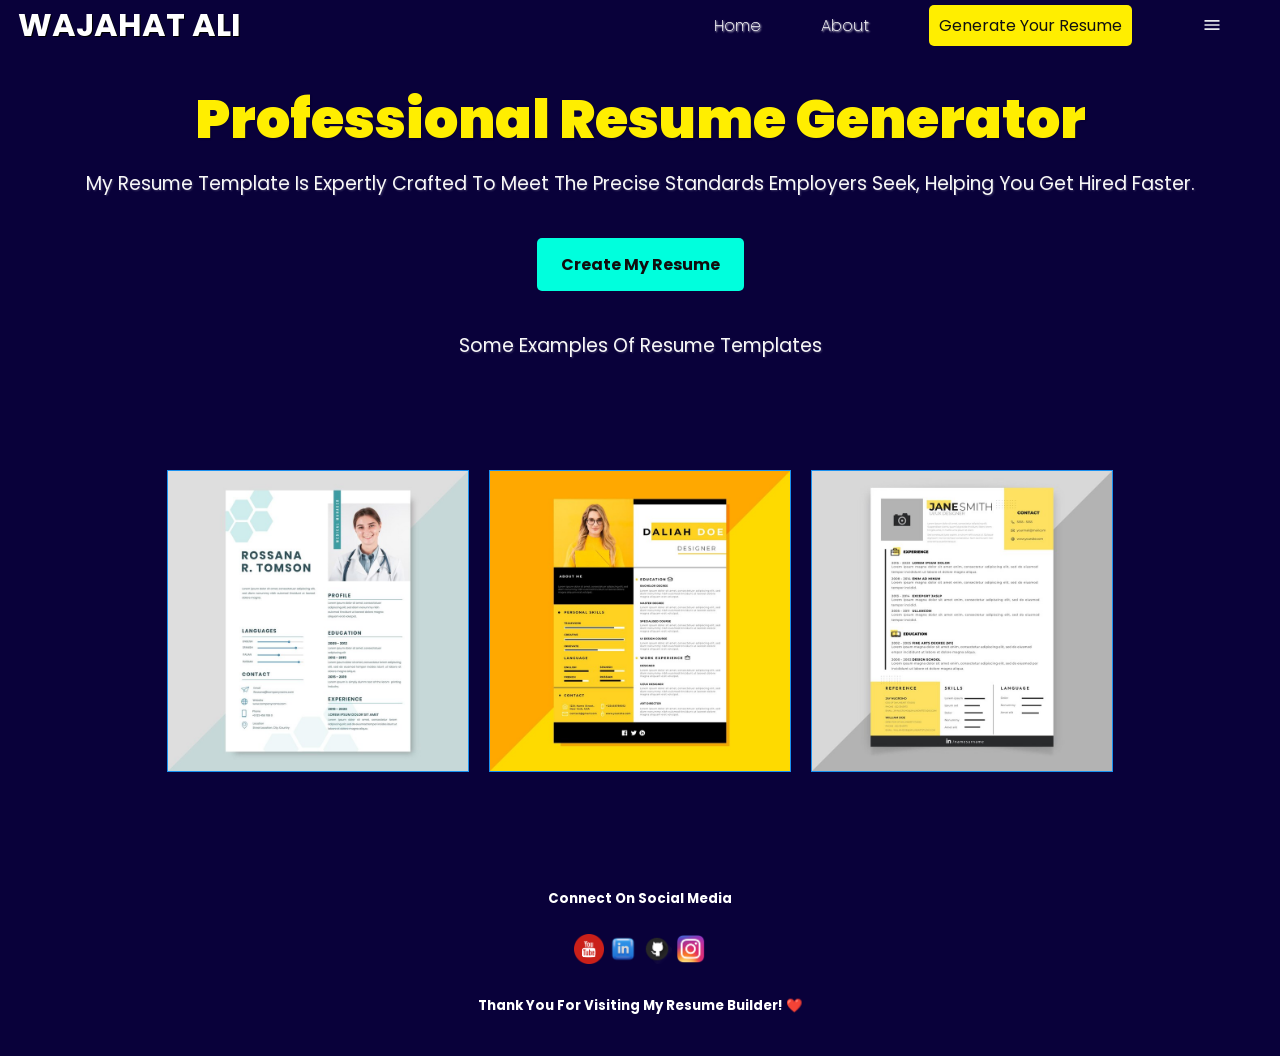
<file: index.html>
<!DOCTYPE html>
<html lang="en">

<head>
   <meta charset="UTF-8">
   <meta name="viewport" content="width=device-width, initial-scale=1.0">
   <title>Wajahat Ali Resume Builder</title>
   
   <link rel="stylesheet" href="style.css">
   <link rel="preconnect" href="https://fonts.googleapis.com">
   <link rel="preconnect" href="https://fonts.gstatic.com" crossorigin>
   <link
      href="https://fonts.googleapis.com/css2?family=Kalam:wght@300;400;700&family=Montserrat:ital,wght@0,100..900;1,100..900&family=Poppins:ital,wght@0,100;0,200;0,300;0,400;0,500;0,600;0,700;0,800;0,900;1,100;1,200;1,300;1,400;1,500;1,600;1,700;1,800;1,900&display=swap"
      rel="stylesheet">

</head>

<body>
   <nav>
      <ul class="sidebar">
         <li onclick=hideSidebar()><a class="logo"><svg xmlns="http://www.w3.org/2000/svg" height="30px"
                  viewBox="0 -960 960 960" width="35px" fill="#e8eaed">
                  <path
                     d="m256-200-56-56 224-224-224-224 56-56 224 224 224-224 56 56-224 224 224 224-56 56-224-224-224 224Z" />
               </svg></a></li>
         <li><a href="index.html">Home</a></li>
         <li><a href="about.html">About</a></li>
      
         <li><a href="input.html"><button class="btn">Generate Your Resume</button></a></li>
      </ul>
      <ul>
         <li class="logo"
            style="font-size: xx-large; font-family: Poppins; text-transform: uppercase; font-weight: bolder; text-shadow: 1px 1px 0px black;">
           Wajahat Ali </li>
         <li class="hideOnMobile"><a href="index.html">Home</a></li>
         <li class="hideOnMobile"><a href="about.html">About</a></li>
         <li class="hideOnMobile"><a href="input.html"><button class="btn">Generate Your Resume</button></a></li>
         <li onclick=showSidebar()><a href="#"><svg xmlns="http://www.w3.org/2000/svg" height="20px"
                  viewBox="0 -960 960 960" width="40px" fill="#e8eaed">
                  <path d="M120-240v-80h720v80H120Zm0-200v-80h720v80H120Zm0-200v-80h720v80H120Z" />
               </svg></a></li>
      </ul>
   </nav>

   <div class="content" id="home">
      <h1 class="heading">Professional Resume Generator </h1>
      <p class="p1">My resume template is expertly crafted to meet the precise standards employers seek, helping you get hired faster.</p>
      
      <a href="input.html"><button class="main">Create My Resume</button></a>
      <p class="p1">Some examples of resume templates</p>
   </div>



   <div class="images">

      <a href="/input.html"><img src="1.jpg" alt="resume"></a>
      <a href="/input.html"><img src="2.jpg" alt="resume"></a>
      <a href="/input.html"><img src="3.jpg" alt="resume"></a>
   </div>
   <div id="connect" class="Social-logo">
      <a href="https://www.youtube.com/@wajahatali" target="_blank"></a>
      <a href="https://linkedin.com/in/wajahatali" target="_blank"></a>
      <a href="https://github.com/wajahatali" target="_blank"></a>
      <a href="https://www.instagram.com/wajahatali/" target="_blank"></a>
  </div>
  
       <div class="footer">
      
      <h5>Connect on Social Media</h5>
      <br>
      <div id="Connect" class="Social-logo">
          <a href="https://www.youtube.com/@wajahatali"target="_blank"><img class="social" src="youtube.png"
                 alt="yt"></a>
          <a href="wajahatali" target="_blank"><img class="social" src="linkedin.png"
                 alt="li"></a>
           <a href="https://github.com/wajahatali" target="_blank"><img class="social" src="git.png"
                 alt="gh"></a>
           <a href="https://www.instagram.com/wajahatali/" target="_blank"><img class="social" src="insta.png"
                 alt="ig"></a>
        </div>
        <br>
        <h5>Thank you for visiting my resume builder! ❤️</h5>

 </div>
   </div>


   <script>

      function showSidebar() {
         const sidebar = document.querySelector('.sidebar');
         sidebar.style.display = 'flex';
      }

      function hideSidebar() {
         const sidebar = document.querySelector('.sidebar');
         sidebar.style.display = 'none';
      }
   </script>
</body>

</html>
</file>
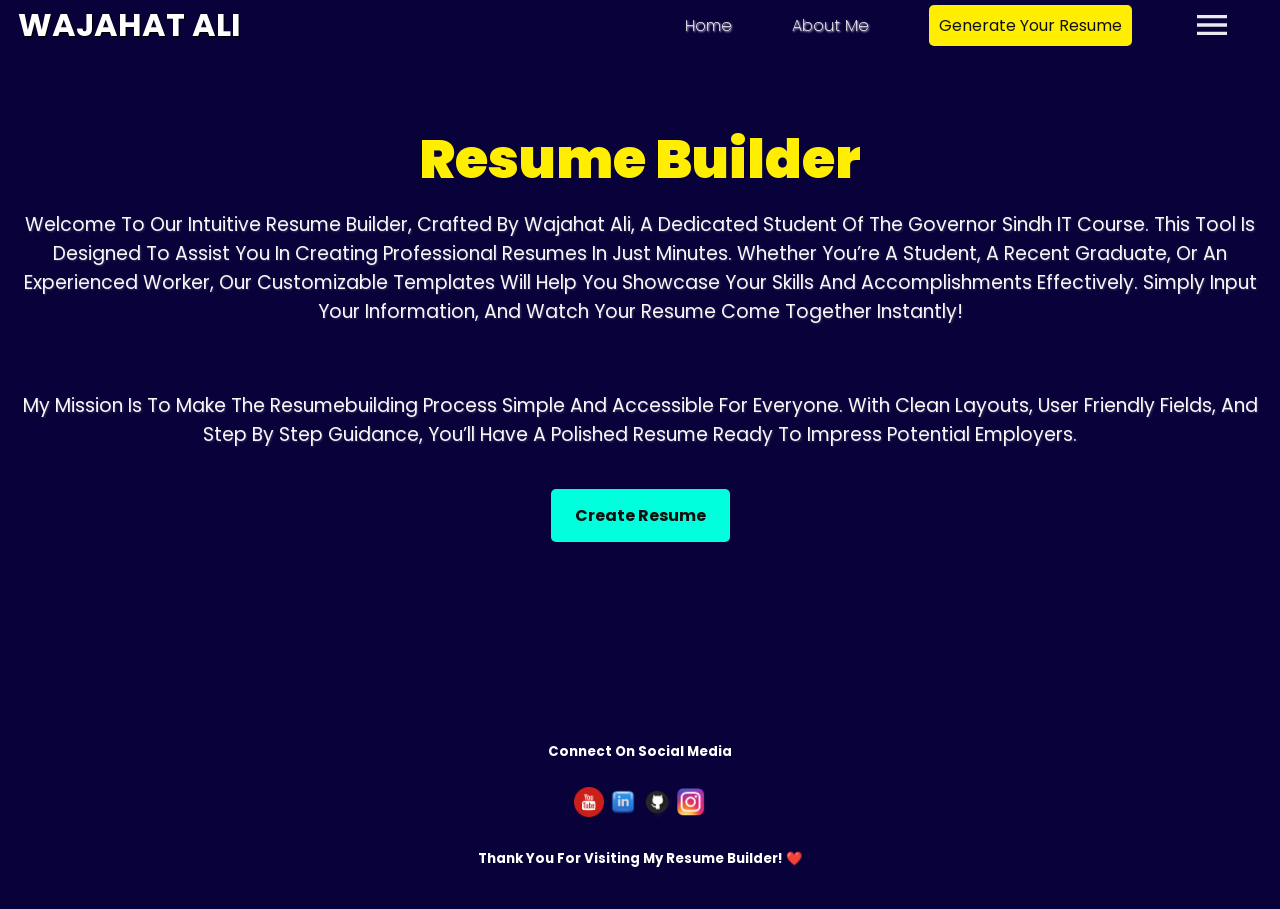
<file: about.html>
<!DOCTYPE html>
<html lang="en">
<head>
    <meta charset="UTF-8">
    <meta name="viewport" content="width=device-width, initial-scale=1.0">
    <title>Document</title>
    <link rel="stylesheet" href="style.css">
    <link rel="preconnect" href="https://fonts.googleapis.com">
    <link rel="preconnect" href="https://fonts.gstatic.com" crossorigin>
    <link href="https://fonts.googleapis.com/css2?family=Kalam:wght@300;400;700&family=Montserrat:ital,wght@0,100..900;1,100..900&family=Poppins:ital,wght@0,100;0,200;0,300;0,400;0,500;0,600;0,700;0,800;0,900;1,100;1,200;1,300;1,400;1,500;1,600;1,700;1,800;1,900&display=swap" rel="stylesheet">
    
</head>
<body class="about">
    <nav>
        <ul class="sidebar">
           <li onclick=hideSidebar()><a class="logo"><svg xmlns="http://www.w3.org/2000/svg" height="35px" viewBox="0 -960 960 960" width="35px" fill="#e8eaed"><path d="m256-200-56-56 224-224-224-224 56-56 224 224 224-224 56 56-224 224 224 224-56 56-224-224-224 224Z"/></svg></a></li>
           <li><a href="index.html">Home</a></li>
           <li><a href="about.html">About</a></li>
           
           <li><a href="input.html"><button class="btn">Build Resume</button></a></li>
        </ul>
        <ul>
           <li class="logo" style="font-size: xx-large; font-family: Poppins; text-transform: uppercase; font-weight: bolder; text-shadow: 1px 1px 0px black;">Wajahat Ali</li>
           <li class="hideOnMobile"><a href="index.html">Home</a></li>
           <li class="hideOnMobile"><a href="about.html">About Me </a></li>
         
           <li class="hideOnMobile"><a href="input.html"><button class="btn">Generate Your Resume</button></a></li>
           <li onclick=showSidebar()><a href="#"><svg xmlns="http://www.w3.org/2000/svg" height="40px" viewBox="0 -960 960 960" width="40px" fill="#e8eaed"><path d="M120-240v-80h720v80H120Zm0-200v-80h720v80H120Zm0-200v-80h720v80H120Z"/></svg></a></li>
        </ul>
       </nav>

     <div class="content" style="height: 58vh; align-content: center;">



      <h1 class="heading">Resume Builder</h1>
      <p class="p1">Welcome to our intuitive Resume Builder, crafted by Wajahat Ali, a dedicated student of the Governor Sindh IT Course. This tool is designed to assist you in creating professional resumes in just minutes. Whether you’re a student, a recent graduate, or an experienced worker, our customizable templates will help you showcase your skills and accomplishments effectively. Simply input your information, and watch your resume come together instantly!</p>
      <br>
      <p class="p1">My mission is to make the resumebuilding process simple and accessible for everyone. With clean layouts, user friendly fields, and step by step guidance, you’ll have a polished resume ready to impress potential employers.</p>
            <a href="input.html"><button class="main">Create Resume</button></a>
     </div>

    <div id="connect" class="Social-logo">
    <a href="https://www.youtube.com/@wajahatali" target="_blank"></a>
    <a href="https://linkedin.com/in/wajahatali" target="_blank"></a>
    <a href="https://github.com/wajahatali" target="_blank"></a>
    <a href="https://www.instagram.com/wajahatali/" target="_blank"></a>
</div>

     <div class="footer">
    
    <h5>Connect on Social Media</h5>
    <br>
    <div id="Connect" class="Social-logo">
        <a href="https://www.youtube.com/@wajahatali"target="_blank"><img class="social" src="youtube.png"
               alt="yt"></a>
        <a href="wajahatali" target="_blank"><img class="social" src="linkedin.png"
               alt="li"></a>
         <a href="https://github.com/wajahatali" target="_blank"><img class="social" src="git.png"
               alt="gh"></a>
         <a href="https://www.instagram.com/wajahatali/" target="_blank"><img class="social" src="insta.png"
               alt="ig"></a>
      </div>
      <br>
      <h5>Thank you for visiting my resume builder! ❤️</h5>
 </div>
     <script>

        function showSidebar() {
           const sidebar = document.querySelector('.sidebar');
           sidebar.style.display = 'flex';
        }
  
        function hideSidebar() {
           const sidebar = document.querySelector('.sidebar');
           sidebar.style.display = 'none';
        }
       </script>
</body>
</html>
</file>
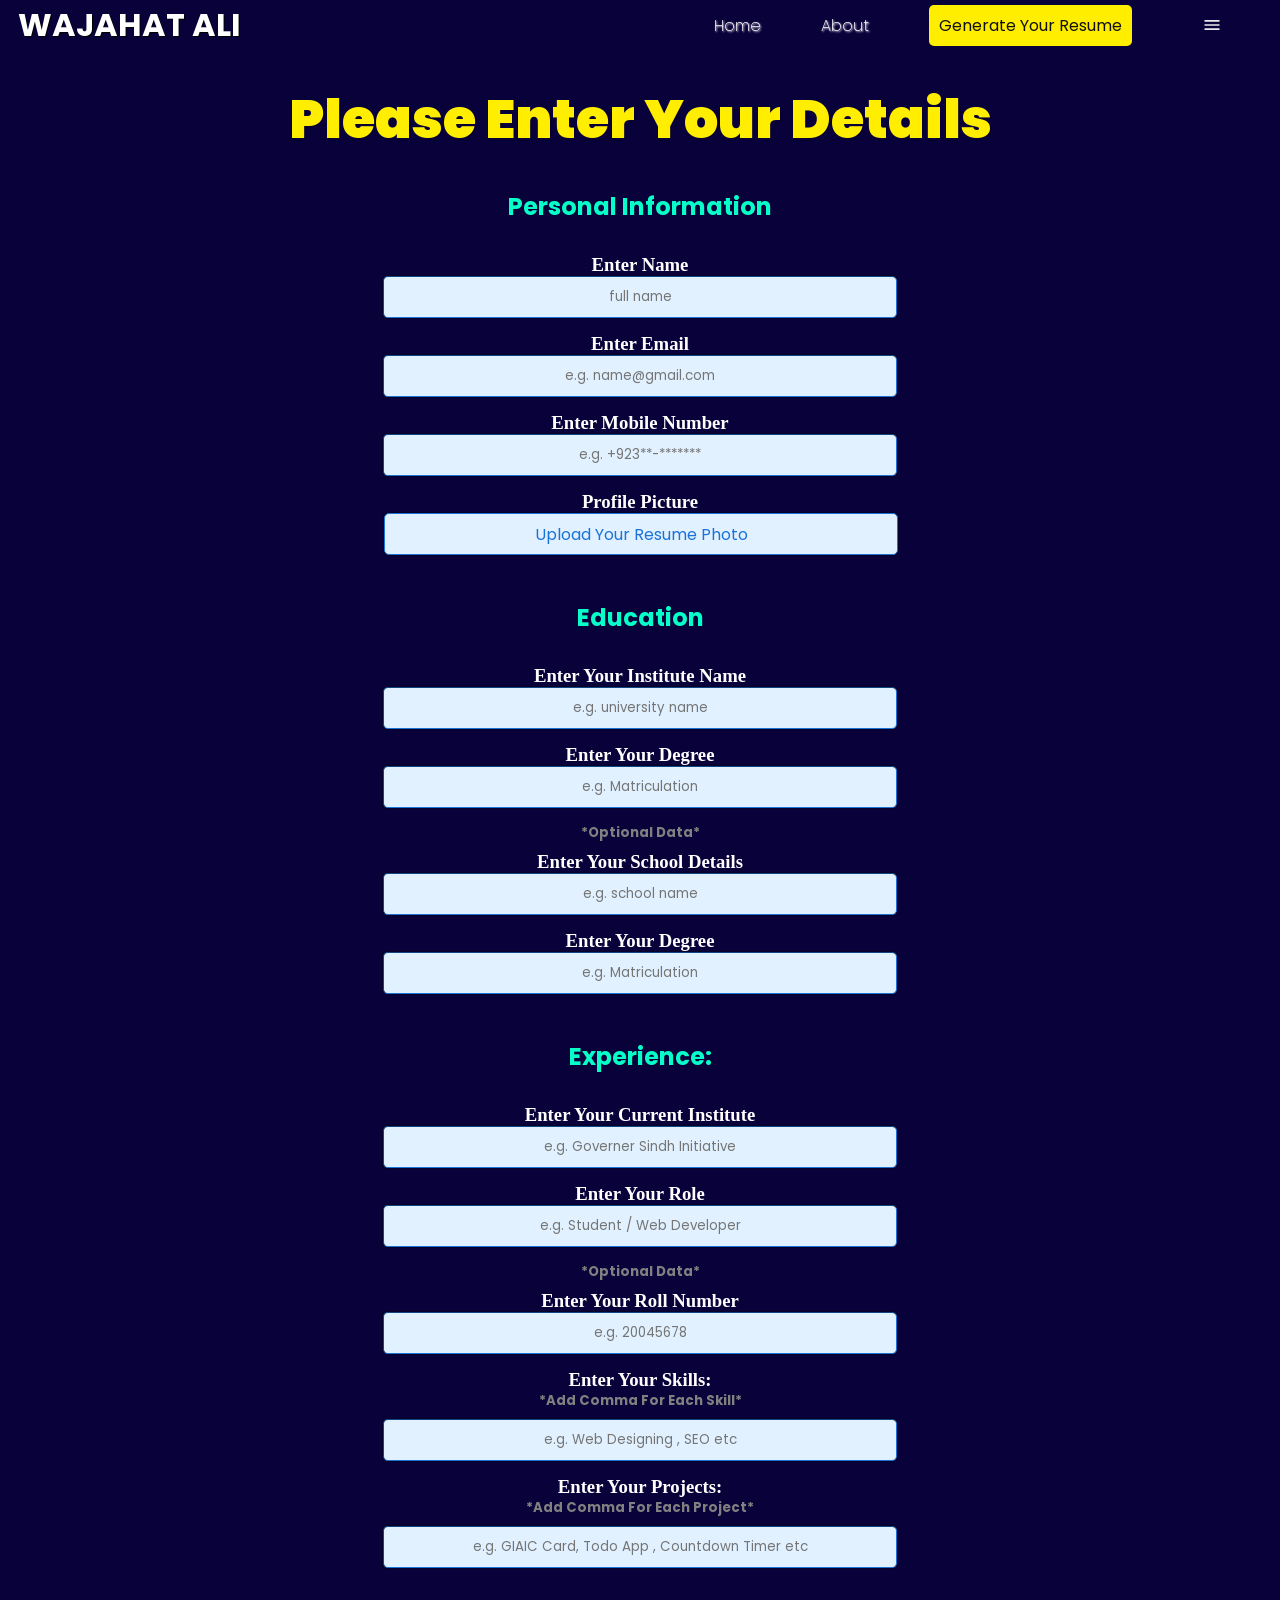
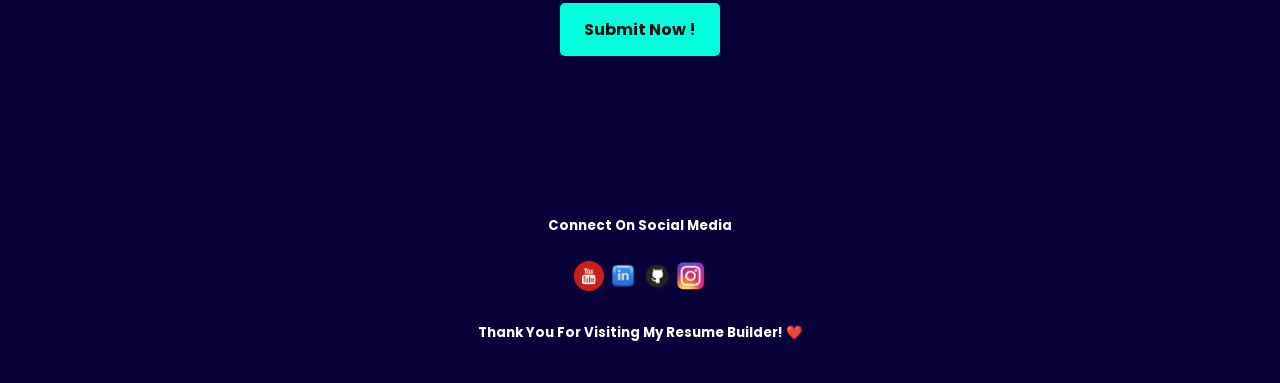
<file: input.html>
<!DOCTYPE html>
<html lang="en">

<head>
   <meta charset="UTF-8">
   <meta name="viewport" content="width=device-width, initial-scale=1.0">
   <title>Wajahat Ali Resume Generator </title>
   <link rel="stylesheet" href="style.css">
   <link rel="preconnect" href="https://fonts.googleapis.com">
   <link rel="preconnect" href="https://fonts.gstatic.com" crossorigin>
   <link
      href="https://fonts.googleapis.com/css2?family=Kalam:wght@300;400;700&family=Montserrat:ital,wght@0,100..900;1,100..900&family=Poppins:ital,wght@0,100;0,200;0,300;0,400;0,500;0,600;0,700;0,800;0,900;1,100;1,200;1,300;1,400;1,500;1,600;1,700;1,800;1,900&display=swap"
      rel="stylesheet">

</head>

<body class="input">

   <nav>
      <ul class="sidebar">
         <li onclick=hideSidebar()><a class="logo"><svg xmlns="http://www.w3.org/2000/svg" height="35px"
                  viewBox="0 -960 960 960" width="35px" fill="#e8eaed">
                  <path
                     d="m256-200-56-56 224-224-224-224 56-56 224 224 224-224 56 56-224 224 224 224-56 56-224-224-224 224Z" />
               </svg></a></li>
         <li><a href="index.html">Home</a></li>
         <li><a href="about.html">About</a></li>
         <li><a href="input.html"><button class="btn">Generate Your Resume</button></a></li>
      </ul>
      <ul>
         <li class="logo"
            style="font-size: xx-large; font-family: Poppins; text-transform: uppercase; font-weight: bolder; text-shadow: 1px 1px 0px black;">
            Wajahat Ali </li>
            <li class="hideOnMobile"><a href="index.html">Home</a></li>
            <li class="hideOnMobile"><a href="about.html">About</a></li>
            <li class="hideOnMobile"><a href="input.html"><button class="btn">Generate Your Resume</button></a></li>
            <li onclick=showSidebar()><a href="#"><svg xmlns="http://www.w3.org/2000/svg" height="20px"
                     viewBox="0 -960 960 960" width="40px" fill="#e8eaed">
                     <path d="M120-240v-80h720v80H120Zm0-200v-80h720v80H120Zm0-200v-80h720v80H120Z" />
                  </svg></a></li>
         </ul>  
   </nav>
   <div id="formArea" class="content" style=" align-content: center;">

      
      <h1 class="heading">Please Enter Your Details</h1>
      <h2 class="question">Personal Information</h2>
      

      <div>
         <h3>Enter Name</h3>
         <input type="text" name="name" id="name" placeholder="full name">
      </div>

      <div>
         <h3>Enter Email</h3>
         <input type="email" name="email" id="email" placeholder="e.g. name@gmail.com">
      </div>

      <div>
         <h3>Enter Mobile Number</h3>
         <input type="tel" name="phone" id="phone" placeholder="e.g. +923**-*******">
      </div>

      <div>
         <h3>Profile Picture</h3>
         <div class="custom-upload">
            <label for="photo" class="custom-label">Upload Your Resume Photo</label>

            <input type="file" name="photo" id="photo" accept="image/*">
         </div>
      </div>

      <h2 class="question">Education</h2>

      <div id="education-section">
         <h3>Enter Your Institute Name</h3>
         <input type="text" name="school-name" id="school-name" placeholder="e.g. university name">
         <h3>Enter Your Degree</h3>
        <input type="text" name="degree" id="degree" placeholder="e.g. Matriculation">
        <h5 style="color: gray; margin-bottom: 8px;">*optional data*</h5>
        <h3>Enter Your School Details</h3>
        <input type="text" name="school-name" id="school-name1" placeholder="e.g. school name">
         <h3>Enter your degree</h3>
        <input type="text" name="degree" id="degree1" placeholder="e.g. Matriculation">
      </div>

      <h2 class="question">Experience:</h2>

      <div id="experience-section">
         <h3>Enter Your Current Institute</h3>
         <input type="text" name="ins-name" id="ins-name" placeholder="e.g. Governer Sindh Initiative">
      <h3>Enter Your Role</h3>
        <input type="text" name="ins-role" id="ins-role" placeholder="e.g. Student / Web Developer">
        <h5 style="color: gray; margin-bottom: 8px;">*optional data*</h5>
        <h3>Enter Your Roll Number</h3>
        <input type="text" name="ins-name" id="ins-name1" placeholder="e.g. 20045678">
      </div>

      <div id="skills-section">
         <h3>enter your skills:</h3>
         <h5 style="color: gray; margin-bottom: 8px;">*Add Comma For Each Skill*</h5>
      
         <input type="text" name="skills-name" id="skills-name" placeholder="e.g. Web Designing , SEO etc">
      </div>

      <div id="projects-section">   
         <h3>Enter Your Projects:</h3>
         <h5 style="color: gray; margin-bottom: 8px;">*Add Comma For Each Project*</h5>
         <input type="text" name="projects-name" id="projects-name" placeholder="e.g. GIAIC Card, Todo App , Countdown Timer etc">
      </div>
      <div>
        <button id="submitBtn" class="main">Submit Now !</button>
      </div>
      </div>
       
     <div id="output" style="margin-top: 70px;">
   <div class="resume-header">
      <div id="photoDisplay"></div>
    <h1 id="outputName">Name</h1>
    <a id="outputEmail"  href="mailto:" style="text-transform: lowercase; text-decoration: none;"></a>
    <p id="outputPhone" style="color: #310485;"></p>
  </div>

  <div class="resume-section">
    <h2>Education's Details</h2>
    <div class="resume-content">
      <p><strong id="outputSchool">University Details</strong></p>
      <p id="outputDegree">Degree</p>
      <p><strong id="outputSchool1">School Details</strong></p>
      <p id="outputDegree1">Last Degree</p>
    </div>
  </div>

  <div class="resume-section">
    <h2>Experience's Details</h2>
    <div class="resume-content">
      <p><strong id="outputIns">Company Name</strong></p>
      <p id="outputRole">Job Title</p>
      <p><strong id="outputIns1">Company Name</strong></p>
      <p id="outputRole1">Job Title</p>
    </div>
  </div>

  <div class="resume-section">
    <h2>Skill's Details</h2>
    <div class="resume-content">
      <p id="outputSkills"></p>
      <p id="outputSkills1"></p> 
    </div>
  </div>

  <div class="resume-section">
    <h2>Project's Details</h2>
    <div class="resume-content">
      <p id="outputProjects"></p>
    </div>
</div>
<button id="printBtn">Download Resume</button>
<button id="shareBtn">Share Resume</button>
<button id="editBtn">Edit Resume </button>

</div>


      <div class="footer">
    
         <h5>Connect on Social Media</h5>
    <br>
    <div id="Connect" class="Social-logo">
        <a href="https://www.youtube.com/@wajahatali"target="_blank"><img class="social" src="youtube.png"
               alt="yt"></a>
        <a href="wajahatali" target="_blank"><img class="social" src="linkedin.png"
               alt="li"></a>
         <a href="https://github.com/wajahatali" target="_blank"><img class="social" src="git.png"
               alt="gh"></a>
         <a href="https://www.instagram.com/wajahatali/" target="_blank"><img class="social" src="insta.png"
               alt="ig"></a>
      </div>
      <br>
      <h5>Thank you for visiting my resume builder! ❤️</h5>
 </div>
      </div>


      <script>

         function showSidebar() {
            const sidebar = document.querySelector('.sidebar');
            sidebar.style.display = 'flex';
         }

         function hideSidebar() {
            const sidebar = document.querySelector('.sidebar');
            sidebar.style.display = 'none';
         }

         const printBtn = document.getElementById('printBtn')

         printBtn.addEventListener('click', () => {
            print();
         })
         
         document.getElementById('shareBtn')?.addEventListener('click', () => {
            if (navigator.share) {
                navigator.share({
                    title: 'Share!',
                    text: 'Check out this amazing page!',
                    url: window.location.href
                })
                .then(() => { 
                    console.log('Share successful!');
                })
                .catch((error) => {
                    console.error('Error sharing:', error);
                });
            } else {
                console.log('Share not supported on this browser.');    
            }
        });

        document.getElementById('editBtn').addEventListener('click', () => {
         
        })

        const editBtn = document.getElementById('editBtn');
        editBtn.addEventListener('click', () => {
    formArea.style.display = 'block';
    output.style.display = 'none'; 
});



      </script>
      <script src="script.js"></script>
</body>

</html>
</file>
<file: style.css>
* {
    font-family: 'Poppins';
    margin: 0;
    padding: 0;
}

body,
html {
    scroll-behavior: smooth;
    min-height: 100vh;
    background-color: #09013a;
    text-transform: capitalize;
    margin: 0;
    padding: 0;
    height: 100vh;
    
}

nav {
    background-color: #09013a;
    padding: 0 18px;
    z-index: 10000;

}

nav ul {
    list-style: none;
    display: flex;
    justify-content: flex-end;
    align-items: center;
}

nav li {
    text-shadow: 1px 1px 2px rgb(255, 255, 255);
    height: 50px;
    color: #1a91f0;
}

nav a {
    height: 100%;
    padding: 0 30px;
    text-decoration: none;
    display: flex;
    align-items: center;
    color: rgb(255, 255, 255);
    
    transition: linear 0.2s;
    font-weight: 200;
}

nav a:hover {
    
    scale: 105%;
}

nav li:first-child {
    margin-right: auto;
}

.logo {
    text-decoration: none;
    display: flex;
    align-items: center;
    color: rgb(255, 255, 255);
    font-size: large;
    transition: ease-in-out 0.2s;
    font-family: 'Times New Roman';
}

.logo:hover {
    color: rgb(255, 238, 0);
    scale: 105%;
}

.btn {
    background-color: rgb(255, 238, 0);
    color: rgb(17, 17, 17);
    border: none;
    padding: 8px 10px;
    border-radius: 5px;
    font-size: medium;
    transition: ease-in-out 0.2s;
}

.btn:hover {
    scale: 105%;
}

.sidebar {
    position: fixed;
    top: 0;
    right: 0;
    height: 100vh;
    width: 250px;
    z-index: 999;
    background-color: #dcd5fc4c;
    backdrop-filter: blur(10px);
    box-shadow: -10px 0 10px rgba(0, 0, 0, 0.096);
    display: none;
    flex-direction: column;
    align-items: flex-start;
    justify-content: flex-start;
    transition: ease-in-out 0.2s;
}


.sidebar li {
    width: 100%;
}

.sidebar li:hover {
    background-color: #02034e22;
}

.sidebar a {
    width: 100%;
}

.list1 {
    color: white;
    text-decoration: none;
    transition: ease-in-out 0.2s;
    text-shadow: 1px 1px 4px black;
    font-size: larger;
}

.content {
    height: auto;
    padding: 30px 0px;
    text-align: center;
}

.heading {
    font-size: 54px;                     
    font-weight: 900;                    
    line-height: 1.1;                    
    margin: 10px 0;                      
    text-shadow: 1px 1px 2px rgba(0, 0, 0, .2); /* Text shadow */
    color: rgb(255, 238, 0);             /* Color of the heading */
}


.p1 {
    font-size: 19px;
    margin: 20px;
    text-shadow: 1px 1px 2px rgba(255, 255, 255, 0.2);
    color: #f8f8f8;
}

h3 {
    font-family: "Times New Roman", Times, serif; /* Sets the font family */
    color: white; /* Sets the text color to white */
}


.main {
    background-color: #00ffdd;
    color: rgb(17, 14, 14);
    border: none;
    padding: 14px 24px;
    border-radius: 5px;
    font-size: medium;
    font-weight: bold;
    transition: ease-in-out 0.2s;
    margin: 20px;
}

.main:hover {
    background-color: #000305;
    transform: translateY(5px);
    color: rgb(255, 255, 255);
}


.images {
    margin-top: 60px;
    display: flex;
    justify-content: center;
    gap: 20px;
    flex-wrap: wrap;

}

img {
    width: 100%;
    max-width: 300px;
    border: 1px #1a91f0 solid;
    transition: ease-in-out 0.2s;
    z-index: -999;
}

img:hover {
    scale: 102%;
    box-shadow: 0px 0px 50px #1a90f072;
    z-index: -999;
}

.imgbut1 {
    background-color: #1a91f0;
    color: white;
    border: none;
    padding: 14px 24px;
    border-radius: 5px;
    font-size: medium;
    font-weight: bold;
    transition: ease-in-out 0.2s;
}

.imgbut1:hover {
    scale: 105%;
    background-color: #1a6cae;
}

.footer {
    padding: 40px 0;
    color: white;
    background-color: #09013a;
    margin: 70px 0;
    align-items: center;
    text-align: center;
}

.social-logo {
    margin: 40px 0;
    display: flex;
    justify-content: center;
    align-items: center;
    gap: 80px; /* Space between logos */
    border-style: none; /* No border around the logo container */
}

.social {
    width: 30px; /* Width of the logo */
    height: 30px; /* Height of the logo */
    background-size: contain; /* Ensures the logo fits within the element */
    background-repeat: no-repeat; /* Prevents logo from repeating */
    background-position: center; /* Centers the logo */
    display: inline-block; /* Allows logos to be inline without stretching */
    border: none; /* Removes any border */
    background-color: transparent; /* No background color */
    margin: 0; /* Reset any margin */
    padding: 0; /* Reset any padding */
}



.about {
    height: 100vh;
}

/* Media Queries for Responsive Design */

@media (max-width: 967px) {
    .hideOnMobile {
        display: none;
    }
}

@media (max-width: 600px) {
    .heading {
        font-size: 32px;
        /* Adjusted for smaller screens */
    }

    .main {
        padding: 10px 20px;
        /* Reduced padding */
    }

    .nav2 {
        flex-direction: column;
        gap: 20px;
        /* Stacked items for better mobile view */
    }

    nav ul {
        flex-direction: column;
        align-items: flex-start;
    }

    nav a {
        padding: 10px;
    }
}

@media (max-width: 400px) {
    .sidebar {
        width: 100%;
    }

    img {
        width: 100%;
    }

    .btn,
    .imgbut1 {
        width: 100%;
        /* Full width for buttons on small screens */
        text-align: center;
    }

    .images {
        gap: 10px;
        /* Reduced gap for small devices */
    }
}

@media (max-width: 967px) {
    .hideOnMobile {
        display: none;
    }
}

.question {
    color: rgb(6, 255, 201);;
    padding: 30px 0;
}

input {
    border-radius: 5px;
    border-color: #1b73d7;
    text-align: center;
    background-color: rgb(225, 241, 255);
    border-width: 1px 1px;
    box-shadow: 0px 0px 2px black;
    transition: ease-in-out 0.2s;
    margin: 0 0 15px 0;
    width: 40%;
    height: 40px;
}

input:hover {
    border-color: #1b73d7;
}

#photo {
    display: none;
}

.custom-upload .custom-label {
    border-color: #1b73d7;
    border-radius: 5px;
    text-align: center;
    background-color: rgb(225, 241, 255);
    border-style: solid;
    border-width: 1px;
    box-shadow: 0px 0px 2px black;
    transition: ease-in-out 0.2s;
    margin: 0 0 15px 30%;
    width: 40%;
    height: 40px;
    display: flex;
    align-items: center;
    justify-content: center;
    color: #1b73d7;
    cursor: pointer;
    font-size: 16px;
}

.custom-upload .custom-label:hover {
    background-color: #1a90f040;
    border-color: #1b73d7;
}

#output {
    width: 80%;
    margin: 20px auto;
    padding: 20px;
    background-color: #ffffff;
    box-shadow: 0px 0px 15px rgba(0, 0, 0, 0.1);
    font-family: 'Arial', sans-serif;
    color: #333;
    display: none;
}

.resume-header {
    text-align: center;
    border-bottom: 2px solid #1b73d7;
    padding-bottom: 10px;
    margin-bottom: 20px;
}

.resume-header h1 {
    font-size: 28px;
    margin-bottom: 5px;
    color: #0cebeb;
}

.resume-header p {
    font-size: 16px;
    color: #e7e3e3;
}

.resume-section {
    margin-bottom: 20px;
}

.resume-section h2 {
    font-size: 22px;
    color: #1b73d7;
    border-bottom: 1px solid #1b73d7;
    padding-bottom: 5px;
    margin-bottom: 15px;
}

.resume-content p {
    margin: 5px 0;
    font-size: 16px;
}

.timeline {
    display: flex;
    justify-content: space-between;
    font-style: italic;
    color: #999;
    font-size: 14px;
}


#printBtn,
#shareBtn,
#editBtn {
    border: none;
    background-color: #1b73d7;
    padding: 10px 20px;
    border-radius: 5px;
    color: white;
    text-transform: uppercase;
    font-weight: bold;
    box-shadow: 2px 2px 10px rgba(0, 0, 0, 0.548);
    transition: ease-in-out 0.2s;
}

#printBtn:hover {
    background-color: #000000;
    scale: 105%;
}

#shareBtn:hover {
    background-color: #000000;
    scale: 105%;
}

#editBtn:hover {
    background-color: #000000;
    scale: 105%;
}

@keyframes appear {
    from {
        opacity: 0;
        transform: translateX(-100px);
    }
    to {
        opacity: 1;
        transform: translateX(0px);
    }
}

.content,
.nav2,
.images,
#name,
#email,
#phone,
#photo,
#school-name,
#degree,
#school-name1,
#degree1,
#ins-name,
#ins-role,
#ins-name1,
#ins-role1,
#skills-name,
#projects-name,
#submitBtn
    {
    animation: appear linear;
    animation-timeline: view();
    animation-range: entry 0% cover 40%;
}
</file>
